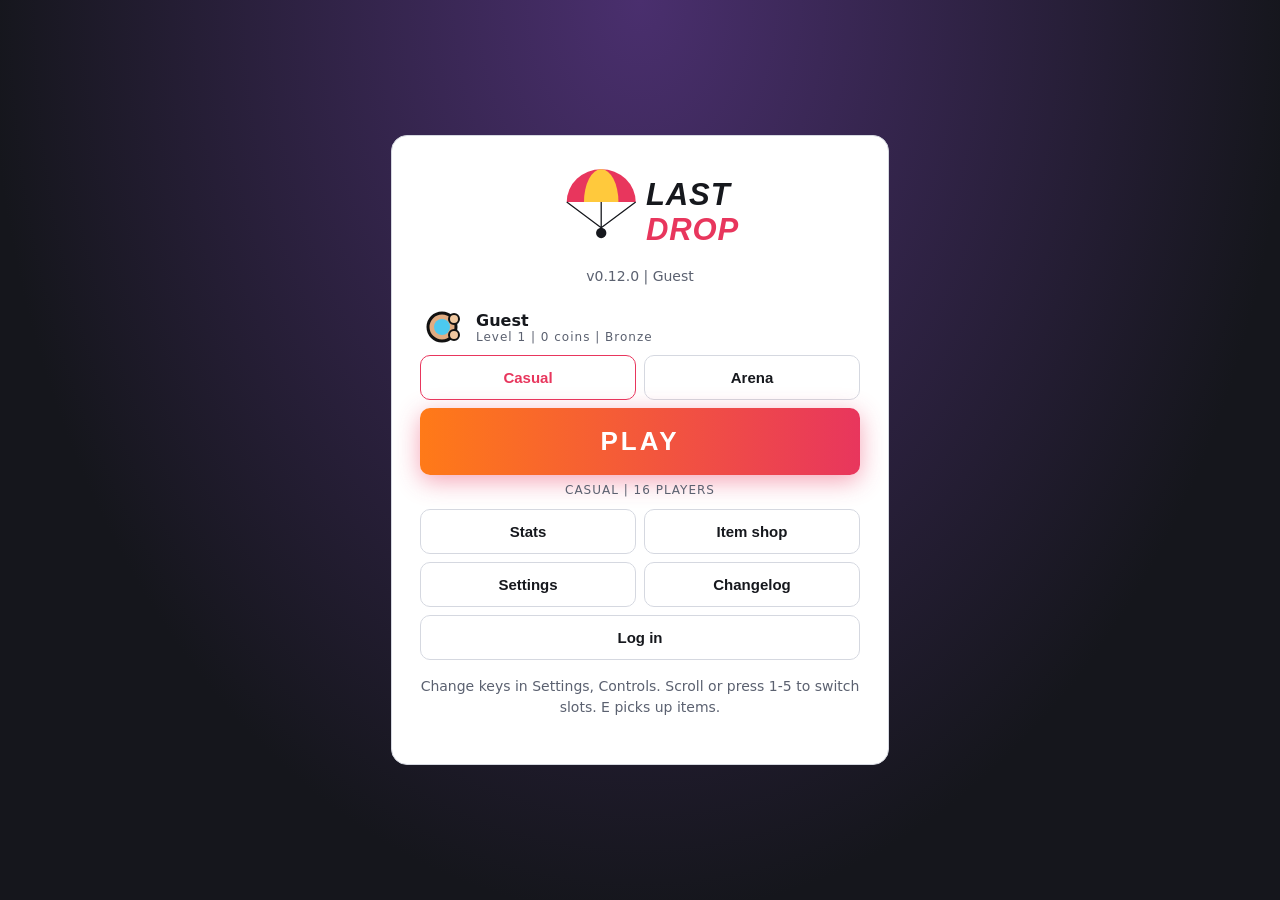
<file: last-drop/public/assets/aistudio/lastdropio_5a877c76.html>
<!doctype html>
<html lang="en"><head><meta charset="utf-8">
<meta name="viewport" content="width=device-width, initial-scale=1, viewport-fit=cover">
<title>Last Drop</title>
<style>
:root{color-scheme:light dark;--card:#fff;--ink:#16181d;--mut:#5b6170;--acc:#e8365d;--bd:#d5d8e0}
@media (prefers-color-scheme:dark){:root:not([data-theme="light"]){--card:#23252b;--ink:#f3f4f7;--mut:#a3a8b5;--bd:#363944}}
:root[data-theme="dark"]{--card:#23252b;--ink:#f3f4f7;--mut:#a3a8b5;--bd:#363944}
html,body{height:100%;margin:0;background:#18191c;overflow:hidden;font-family:system-ui,-apple-system,"Segoe UI",sans-serif}
canvas{display:block;width:100%;height:100%;cursor:crosshair}
#ov{position:fixed;inset:0;display:flex;align-items:center;justify-content:center;background:rgba(10,11,14,.72);padding:16px;box-sizing:border-box}
.card{background:var(--card);color:var(--ink);border:1px solid var(--bd);border-radius:16px;padding:28px;max-width:360px;width:100%;text-align:center}
h1{margin:0 0 4px;font-size:32px;letter-spacing:1px}
p{color:var(--mut);margin:8px 0 18px;font-size:14px;line-height:1.5}
input{width:100%;box-sizing:border-box;padding:12px;border-radius:10px;border:1px solid var(--bd);background:transparent;color:var(--ink);font-size:16px;margin-bottom:12px}
button{width:100%;padding:13px;border:0;border-radius:10px;background:var(--acc);color:#fff;font-size:17px;font-weight:700;cursor:pointer}
.card{max-width:440px;max-height:92vh;overflow:auto}.card button{margin-bottom:8px}
.sec{background:transparent;color:var(--ink);border:1px solid var(--bd);font-size:15px}
.grid,.stats{display:grid;grid-template-columns:1fr 1fr;gap:8px}.grid button{margin:0}.grid{margin-bottom:8px}
.stats{margin-bottom:12px}.stats div{border:1px solid var(--bd);border-radius:10px;padding:10px}.stats b{display:block;font-size:22px}.stats span{font-size:12px;color:var(--mut)}
.box{border:1px solid var(--bd);border-radius:10px;padding:14px;font-size:13px;color:var(--mut);margin-bottom:12px}
.lg{text-align:left;margin-bottom:12px}.lg ul{margin:4px 0 0;padding-left:18px;font-size:13px;color:var(--mut)}
label.tg{display:flex;justify-content:space-between;align-items:center;padding:12px 4px;border-bottom:1px solid var(--bd);font-size:15px}
.er{color:#e8365d;font-size:13px;min-height:18px;margin-bottom:6px}
#ov{background:radial-gradient(ellipse at 50% 0,#4a2f6e 0,#15161c 72%)}
.play{font-size:26px;padding:18px;letter-spacing:3px;background:linear-gradient(90deg,#ff7a18,#e8365d);box-shadow:0 6px 24px rgba(232,54,93,.45)}
.mode{font-size:12px;color:var(--mut);margin:0 0 12px;letter-spacing:1px}
.pc{display:flex;align-items:center;gap:12px;text-align:left;margin-bottom:6px}.pc .mode{margin:0}.av{width:44px;height:44px}
h1 svg{max-width:100%;height:auto}
.spb{position:fixed;left:50%;bottom:16px;transform:translateX(-50%);display:flex;gap:8px;z-index:2}.spb button{width:auto;margin:0;padding:8px 14px;font-size:14px;background:rgba(40,42,50,.95);color:#fff;border:1px solid #555}
.xp{height:12px;border-radius:6px;background:var(--bd);overflow:hidden;margin:6px 0}.xp i{display:block;height:100%;background:linear-gradient(90deg,#ff7a18,#e8365d);transition:width 1.2s ease}.xpl{font-weight:700;margin-top:6px}
.sec.on{border-color:#e8365d;color:#e8365d}
</style></head><body>
<canvas id="c"></canvas>
<div id="ov"><div class="card"><h1 id="t">LAST DROP</h1><p id="s"></p><div id="pg"></div></div></div>
<div id="sp" hidden></div>
<script>
const cv=document.getElementById('c'),g=cv.getContext('2d'),ov=document.getElementById('ov');
let W,H;const rs=()=>{W=cv.width=innerWidth;H=cv.height=innerHeight};rs();addEventListener('resize',rs);
const M=5000,CX=2500,rnd=(a,b)=>a+Math.random()*(b-a),hyp=Math.hypot;
const WP=[{n:'Fists',d:12,r:.34,s:0,sp:0,p:0,rg:34,c:'#e0b890',m:1},{n:'Pistol',d:14,r:.38,s:760,sp:.04,p:1,rg:520,c:'#d0d0d0',mg:12,rl:1.2},{n:'SMG',d:8,r:.09,s:820,sp:.13,p:1,rg:430,c:'#4dd0ff',mg:30,rl:1.6},{n:'Shotgun',d:9,r:.8,s:720,sp:.26,p:6,rg:300,c:'#ffb340',mg:6,rl:2.2},{n:'Rifle',d:24,r:.42,s:1100,sp:.02,p:1,rg:850,c:'#c77dff',mg:20,rl:2},{n:'Railgun',d:55,r:1.1,s:1700,sp:0,p:1,rg:1300,c:'#ffd24d',mg:3,rl:2.5},{n:'Grenade',d:0,r:.6,s:0,sp:0,p:0,rg:0,c:'#7bd66f',th:1},{n:'Health pack',d:0,r:1,s:0,sp:0,p:0,rg:0,c:'#ff5c6c',us:1},{n:'Shield',d:0,r:1,s:0,sp:0,p:0,rg:0,c:'#4d8dff',us:1}];
const NM=['Blaze','Nova','Kix','Zed','Moxie','Rook','Echo','Fang','Juno','Pixel','Orbit','Vex','Tango','Haze','Ziggy'];
const CL=['#ff6b6b','#ffd166','#06d6a0','#4cc9f0','#b388ff','#ff9f1c','#f15bb5','#90be6d'];
const R=[3600,2200,1300,750,350,60];
let ps,bl,lt,ob,st,me,bf=[],wl=[],drag=null,run=false,over=false,keys={},mx=0,my=0,md=false,last=0,feed=[],T=0,kills=0,pt=[],gr=[],sk=0,nextAir=25,coins=0,skin=0,own=[0];
function fx(x,y,c,n,t){for(let i=0;i<(DB.set.part?n:0);i++){const a=rnd(0,6.28),s=rnd(40,160);pt.push({x,y,vx:Math.cos(a)*s,vy:Math.sin(a)*s,l:.45,c})}if(t&&DB.set.num)pt.push({x,y:y-20,vx:0,vy:-40,l:.8,c:'#fff',t})}
const $=id=>document.getElementById(id);
let DB;try{DB=JSON.parse(localStorage.getItem('ld2'))}catch(e){}
DB=DB||{users:{},cur:null};DB.set=Object.assign({shake:1,num:1,part:1,snd:1,vol:.7},DB.set);const KD={up:'w',down:'s',left:'a',right:'d',sprint:'shift',pick:'e',reload:'r',s1:'1',s2:'2',s3:'3',s4:'4',s5:'5'};DB.kb=Object.assign({},KD,DB.kb);
const sv=()=>{try{localStorage.setItem('ld2',JSON.stringify(DB))}catch(e){}};
const GU={coins:0,s:{g:0,w:0,k:0,d:0,b:0}},U=()=>DB.users[DB.cur]?DB.users[DB.cur].u:GU;
const VER='0.12.0';
// Changelog: add a new entry at the top with every version bump.
const LOG=[
{v:'0.12.0',d:'Nov 17, 2026',n:['Buildings with walls, doors and better loot inside','Trees and rocks can be broken with fists, bullets and grenades','Drag items in the hotbar to rearrange or swap them, or drag one out of the hotbar to drop it','Reloading with magazines, an R key bind and a circular reload timer','Fast bullets can no longer pass through walls']},
{v:'0.11.0',d:'Nov 17, 2026',n:['Hands now always match the player model color','Bigger map (5000 x 5000) with more loot and obstacles','Bots no longer lead their shots or track perfectly: they turn at a limited speed, only fight what they can see and only fire when lined up','Fixed bots jittering in place: smoother movement, steadier distance keeping, a buffer at the storm edge and players can no longer stack on each other']},
{v:'0.10.0',d:'Nov 17, 2026',n:['Health packs (+40 health) and shields (+40 shield) are now items: pick them up with E, hold them in a slot and use them with left click','Item sprites for health packs and shields','Bots use heals when hurt and only chase items they have room for']},
{v:'0.9.0',d:'Nov 17, 2026',n:['Grenades are now a regular item: pick them up, hold them in a slot and throw with left click','Removed the separate grenade key and the starting grenades','Items are no longer picked up automatically; press E (remappable) next to an item, with an on-screen prompt','E also swaps your held weapon for one on the ground when your slots are full']},
{v:'0.8.0',d:'Nov 17, 2026',n:['Inventory hotbar: slot 1 is your hands and slots 2 to 5 hold weapons, switch with 1-5 or the scroll wheel','Walk over weapons to pick them up, press F to swap your held weapon with one on the ground, and you drop everything when eliminated','Remappable keys under Settings, Controls','Cleaner HUD panels']},
{v:'0.7.0',d:'Nov 17, 2026',n:['Sound effects for every weapon, punches, hits, kills, grenades, pickups, airdrops, menus and the end of a match','Sound effects and volume settings','3-second countdown lobby before each match drops']},
{v:'0.6.1',d:'Nov 17, 2026',n:['Removed the Results and Report buttons from the spectate screen; they now only appear on the death screen','Press Esc while spectating to reopen the death screen']},
{v:'0.6.0',d:'Nov 17, 2026',n:['New ranked mode: Arena, with in-match points for kills, survival and top-8, top-4, top-2 and win bonuses','Hype and eight ranks from Bronze to Unreal, with rank up and demotion shown on the death screen','Fixed Play Again from the spectate screen running two game loops at once','Fixed stuck keys when the window loses focus','Fixed aiming at the top-left corner at match start','Press Enter to log in']},
{v:'0.5.0',d:'Nov 17, 2026',n:['Death screen with placement, kills, damage, survival time and an XP bar','Levels and XP','Spectate the player who eliminated you','Report players with a reason','Flesh-toned players with colored outfits','Storm now deals damage once per second','Smarter bots: line of sight, aim lead, grenades, healing, retreating and early storm movement']},
{v:'0.4.0',d:'Nov 17, 2026',n:['Everyone starts with fists and a punch animation','Hands and sprites for every weapon','New logo and a more battle royale main menu','Skin crates in the item shop']},
{v:'0.3.0',d:'Nov 17, 2026',n:['New main menu with login, stats, item shop, settings and changelog pages','Removed the Crimson, Gold and Phantom skins','Settings for screen shake, damage numbers and hit particles','Stats and coins are saved per account']},
{v:'0.2.0',n:['Airdrops with the Railgun','Sprint (Shift) and grenades (Q)','Hit particles, damage numbers and screen shake']},
{v:'0.1.0',n:['First playable battle royale against 15 bots']}];
let rv='',stk=0,RES=null,RT='',raf=0,MODE=0,cd=0,cl=0,AC=null,RB=null,DT=.016;
const snd=(f,d,ty,v,sl)=>{try{AC=AC||new(window.AudioContext||window.webkitAudioContext)();if(AC.state==='suspended')AC.resume();const t=AC.currentTime,o=AC.createOscillator(),a=AC.createGain();o.type=ty;o.frequency.setValueAtTime(f,t);if(sl)o.frequency.exponentialRampToValueAtTime(Math.max(30,f+sl),t+d);a.gain.setValueAtTime(Math.max(.0002,v*DB.set.vol),t);a.gain.exponentialRampToValueAtTime(.0001,t+d);o.connect(a);a.connect(AC.destination);o.start(t);o.stop(t+d)}catch(e){}};
const nz=(d,v)=>{try{AC=AC||new(window.AudioContext||window.webkitAudioContext)();const n=Math.floor(AC.sampleRate*d),b=AC.createBuffer(1,n,AC.sampleRate),c=b.getChannelData(0);for(let i=0;i<n;i++)c[i]=(Math.random()*2-1)*(1-i/n);const s=AC.createBufferSource(),a=AC.createGain();a.gain.value=v*DB.set.vol;s.buffer=b;s.connect(a);a.connect(AC.destination);s.start()}catch(e){}};
const SF=(k,x,y)=>{if(!DB.set.snd)return;let m=1;if(x!=null&&me){const c=ct();m=Math.max(0,1-hyp(x-c.x,y-c.y)/900)}if(m<.06)return;
 const S={g0:()=>nz(.07,.08*m),g1:()=>snd(520,.09,'square',.07*m,-300),g2:()=>snd(700,.05,'square',.05*m,-350),g3:()=>{nz(.18,.18*m);snd(150,.15,'sawtooth',.08*m,-90)},g4:()=>snd(380,.12,'sawtooth',.08*m,-250),g5:()=>snd(1200,.4,'sawtooth',.09*m,-1000),
 hit:()=>snd(240,.06,'square',.05*m,-100),hurt:()=>snd(170,.12,'square',.12,-80),kill:()=>{snd(660,.12,'triangle',.1,0);setTimeout(()=>snd(990,.18,'triangle',.1,0),90)},die:()=>nz(.12,.06*m),boom:()=>{nz(.5,.3*m);snd(90,.5,'sawtooth',.12*m,-60)},
 pick:()=>{snd(800,.07,'triangle',.07,0);setTimeout(()=>snd(1100,.08,'triangle',.07,0),60)},air:()=>snd(500,.5,'sine',.1,400),tick:()=>snd(600,.08,'sine',.08,0),go:()=>snd(900,.3,'triangle',.1,300),ui:()=>snd(700,.04,'square',.03,0),
 win:()=>[523,659,784,1047].forEach((f,i)=>setTimeout(()=>snd(f,.2,'triangle',.1,0),i*120)),lose:()=>snd(300,.6,'sawtooth',.08,-200)};
 if(S[k])S[k]()};
const KA=[['up','Move up'],['down','Move down'],['left','Move left'],['right','Move right'],['sprint','Sprint'],['pick','Pick up'],['reload','Reload'],['s1','Slot 1 (hands)'],['s2','Slot 2'],['s3','Slot 3'],['s4','Slot 4'],['s5','Slot 5']];
const KP=()=>KA.map(([a,l])=>`<label class='tg'>${l}<button class='sec' style='width:120px;margin:0' onclick='rb(this.dataset.a)' data-a='${a}'>${RB===a?'Press a key':(DB.kb[a]||'').toUpperCase()}</button></label>`).join('')+B('Reset to defaults','kr()');
function rb(a){RB=a;pg('keys')}function kr(){DB.kb=Object.assign({},KD);sv();pg('keys')}
const rc=(p,r)=>{for(const w of wl){const nx=Math.max(w.x,Math.min(p.x,w.x+w.w)),ny=Math.max(w.y,Math.min(p.y,w.y+w.h)),dx=p.x-nx,dy=p.y-ny,d=hyp(dx,dy);if(d<r){if(d>0){p.x+=dx/d*(r-d);p.y+=dy/d*(r-d)}else p.y=w.y-r}}};
function hurtO(k,d){const o=ob[k];if(!o)return;o.hp-=d;fx(o.x,o.y,o.t?'#2b6a3c':'#8a9099',3);if(o.hp<=0)ob.splice(k,1)}
function bhit(b){for(let k=0;k<ob.length;k++){const o=ob[k];if(hyp(b.x-o.x,b.y-o.y)<o.r){hurtO(k,b.d);return 1}}
 for(const w of wl)if(b.x>w.x&&b.x<w.x+w.w&&b.y>w.y&&b.y<w.y+w.h)return 1;
 for(const p of ps)if(p.alive&&p!==b.o&&hyp(b.x-p.x,b.y-p.y)<15){dmg(p,b.d,b.o);return 1}return 0}
function mkB(){bf=[];wl=[];drag=null;const t=24,gp=76;
 for(let n=0;n<28;n++){const w=rnd(240,360),h=rnd(200,280),x=rnd(200,M-200-w),y=rnd(200,M-200-h),d=Math.floor(Math.random()*4);bf.push({x,y,w,h});
  const sg=(a,b,c,e)=>wl.push({x:a,y:b,w:c,h:e}),hz=(yy,dr)=>{if(dr){const o=rnd(24,w-gp-24);sg(x,yy,o,t);sg(x+o+gp,yy,w-o-gp,t)}else sg(x,yy,w,t)},vt=(xx,dr)=>{if(dr){const o=rnd(24,h-gp-24);sg(xx,y+t,t,o-t);sg(xx,y+o+gp,t,h-o-gp-t)}else sg(xx,y+t,t,h-2*t)};
  hz(y,d===0);hz(y+h-t,d===1);vt(x,d===2);vt(x+w-t,d===3);
  for(let k=0;k<6;k++){const q=Math.random();lt.push({x:x+t+30+Math.random()*(w-2*t-60),y:y+t+30+Math.random()*(h-2*t-60),t:'w',w:q<.6?2+Math.floor(Math.random()*3):q<.8?7:8})}}
 ob=ob.filter(o=>!bf.some(f=>o.x>f.x-70&&o.x<f.x+f.w+70&&o.y>f.y-70&&o.y<f.y+f.h+70))}
function reload(p){const w=WP[p.w];if(!w.mg||p.rl>0||(p.am[p.w]??w.mg)>=w.mg)return;p.rl=p.rt=w.rl;p.rw=p.w}
const SL=()=>{const s=56,gp=6;return{s,gp,x0:W/2-(5*s+4*gp)/2,y0:H-70}};
const slotAt=(x,y)=>{const{s,gp,x0,y0}=SL();if(y<y0||y>y0+56)return -1;for(let i=0;i<5;i++){const sx=x0+i*(s+gp);if(x>=sx&&x<=sx+s)return i}return -1};
function startDrag(x,y){if(!run||!me||!me.alive||cd>0||ov.style.display!=='none')return 0;const i=slotAt(x,y);if(i<0)return 0;if(i>0&&me.inv[i]>=0)drag={i,x,y};else if(i===0)sw(me,0);return 1}
function endDrag(x,y){if(!drag)return;const d=drag,p=me;drag=null;if(!p.alive)return;const t=slotAt(x,y);
 if(hyp(x-d.x,y-d.y)<6){sw(p,d.i);return}if(t===0)return;
 if(t>0){if(t!==d.i){[p.inv[d.i],p.inv[t]]=[p.inv[t],p.inv[d.i]];if(p.sl===d.i)p.sl=t;else if(p.sl===t)p.sl=d.i;p.w=p.inv[p.sl];SF('ui')}return}
 const wi=p.inv[d.i],n=wi>=6?cg(p,wi):1;p.inv[d.i]=-1;if(wi>=6)cs(p,wi,0);lt.push({x:p.x+rnd(-20,20),y:p.y+rnd(-20,20),t:'w',w:wi,n});if(p.sl===d.i){p.sl=0;p.w=0}SF('pick')}
const turn=(b,a,k)=>{let d=a-b.a;d=Math.atan2(Math.sin(d),Math.cos(d));b.a+=d*Math.min(1,DT*k)};
const aligned=(b,t)=>{const d=Math.atan2(t.y-b.y,t.x-b.x)-b.a;return Math.abs(Math.atan2(Math.sin(d),Math.cos(d)))<.3};
const cg=(p,w)=>w===6?p.gn:(p.c[w]||0),cs=(p,w,v)=>{if(w===6)p.gn=v;else p.c[w]=v};
const canp=(b,l)=>{if(b.inv.includes(l.w))return l.w>=6;if(b.inv.includes(-1))return 1;return l.w<6&&l.w>Math.min(...b.inv.slice(1))};
function useItem(p,w){if(cg(p,w)<1)return;if(w===7){if(p.hp>=100)return;p.hp=Math.min(100,p.hp+40)}else{if(p.sh>=100)return;p.sh=Math.min(100,p.sh+40)}
 cs(p,w,cg(p,w)-1);fx(p.x,p.y,w===7?'#ff5c6c':'#4d8dff',8);if(p===me)SF('pick');if(cg(p,w)<1){const k=p.inv.indexOf(w);if(k>=0)p.inv[k]=-1;if(p.w===w){p.sl=0;p.w=0}}}
function pk(p,l){const g6=l.w>=6;if(g6&&p.inv.includes(l.w)){cs(p,l.w,cg(p,l.w)+(l.n||1));return 1}if(p.inv.includes(l.w))return 0;let e=p.inv.indexOf(-1);if(e<0){if(!p.bot||g6)return 0;let m=1;for(let i=2;i<5;i++)if(p.inv[i]<p.inv[m])m=i;if(p.inv[m]>=l.w)return 0;e=m}
 p.inv[e]=l.w;if(g6){cs(p,l.w,l.n||1);return 1}if(p.bot||p.w===0||l.w>p.w){p.sl=e;p.w=l.w}return 1}
function sw(p,i){if(p.inv[i]>=0){p.sl=i;p.w=p.inv[i];SF('ui')}}
function pick(){const p=me;let b=-1,bd=44;lt.forEach((l,i)=>{const d=hyp(l.x-p.x,l.y-p.y);if(d<bd){bd=d;b=i}});if(b<0)return;const l=lt[b];
 if(l.t==='w'){if(pk(p,l))lt.splice(b,1);else if(p.sl>0&&p.w<6&&l.w<6&&!p.inv.includes(l.w)){const o=p.inv[p.sl];p.inv[p.sl]=l.w;p.w=l.w;lt[b]={x:p.x,y:p.y,t:'w',w:o}}else return}
 else if(l.t==='h'){if(p.hp>=100)return;p.hp=Math.min(100,p.hp+30);lt.splice(b,1)}
 else{if(p.sh>=100)return;p.sh=Math.min(100,p.sh+30);lt.splice(b,1)}SF('pick')}
function drawBar(){const sw=56,gp=6,x0=W/2-(5*sw+4*gp)/2,y0=H-70;
 for(let i=0;i<5;i++){const x=x0+i*(sw+gp),on=me.sl===i,wi=me.inv[i];
  g.fillStyle=on?'rgba(255,255,255,.25)':'rgba(0,0,0,.55)';g.fillRect(x,y0,sw,56);g.strokeStyle=on?'#ffd24d':'rgba(255,255,255,.25)';g.lineWidth=on?3:1.5;g.strokeRect(x,y0,sw,56);
  g.fillStyle='#fff';g.font='11px system-ui';g.textAlign='left';g.fillText((DB.kb['s'+(i+1)]||'').toUpperCase(),x+5,y0+13);
  if(wi>=0){g.save();g.translate(x+sw/2-14,y0+30);g.scale(.8,.8);if(wi===0){g.fillStyle='#f0c8a0';g.beginPath();g.arc(8,0,7,0,6.283);g.arc(24,0,7,0,6.283);g.fill()}else wsp(wi);g.restore();g.fillStyle=WP[wi].c;g.font='10px system-ui';g.textAlign='center';g.fillText(WP[wi].n+(wi>=6?' x'+cg(me,wi):''),x+sw/2,y0+51);if(WP[wi].mg){g.textAlign='right';g.fillText(String(me.am[wi]??WP[wi].mg),x+sw-5,y0+13)}}}
 let nl=null,nd=44;if(me.alive)for(const l of lt){const d=hyp(l.x-me.x,l.y-me.y);if(d<nd){nd=d;nl=l}}
 if(nl){g.fillStyle='#fff';g.font='bold 14px system-ui';g.textAlign='center';g.fillText('['+(DB.kb.pick||'').toUpperCase()+'] Pick up '+(nl.t==='w'?WP[nl.w].n:nl.t==='h'?'Health pack':'Shield'),W/2,y0-70)}if(drag&&me.inv[drag.i]>=0){g.save();g.translate(mx-14,my);g.scale(.9,.9);wsp(me.inv[drag.i]);g.restore()}}
const FL=['#f1c9a5','#e0ac82','#c68a5e','#8d5a3b','#f6d7bd','#a9714a'],RR=['Cheating (aimbot, speed hacks)','Teaming with enemies','Exploiting a bug','Offensive name','Other'];
const lv=x=>{let l=1,n=100;while(x>=n){x-=n;l++;n=100+(l-1)*25}return{l,x,n}};
const los=(a,c)=>{const n=Math.ceil(hyp(c.x-a.x,c.y-a.y)/12);for(let i=1;i<n;i++){const x=a.x+(c.x-a.x)*i/n,y=a.y+(c.y-a.y)*i/n;for(const o of ob)if(hyp(x-o.x,y-o.y)<o.r)return false;for(const w of wl)if(x>w.x&&x<w.x+w.w&&y>w.y&&y<w.y+w.h)return false}return true};
const ct=()=>{if(me.alive)return me;let t=me.by,n=0;while(t&&!t.alive&&n++<20)t=t.by;return t&&t.alive?t:(ps.find(q=>q.alive)||me)};
function fin(title){me.fin=1;const u=U(),a=u.s,pl=me.alive?1:me.rank,ss=Math.round(me.alive?T:me.td),dm=Math.round(me.dm||0),b4=lv(u.xp||0);
 const xp=Math.round(kills*30+dm/10+ss/6+(17-pl)*4+(pl===1?150:0)),co=kills*15+(pl===1?100:Math.max(0,16-pl)*3);
 u.xp=(u.xp||0)+xp;u.coins+=co;a.g++;a.k+=kills;if(pl===1)a.w++;else a.d++;a.b=a.b?Math.min(a.b,pl):pl;a.dm=(a.dm||0)+dm;sv();
 let ar=null;if(MODE){if(title==='VICTORY')me.pts+=5;const h0=u.hype||0,pt=me.pts|0,h1=Math.max(0,h0+pt*10-30);u.hype=h1;ar={pt,h0,h1,r0:rk(h0),r1:rk(h1)};sv()}
 RES={title,pl,dm,sv:ss,xp,co,b4,af:lv(u.xp),killer:me.by?me.by.name:null,k:kills,ar};
 if(title==='VICTORY'){over=true;run=false}SF(title==='VICTORY'?'win':'lose');ov.style.display='flex';pg('res')}
function spec(){ov.style.display='none'}
function showRes(){ov.style.display='flex';$('sp').hidden=true;pg('res')}
function lob(){run=false;$('sp').hidden=true;pg('home')}
function rp(k){RT=k&&RES.killer?RES.killer:ct().name;ov.style.display='flex';$('sp').hidden=true;pg('rep')}
function sendr(){const e=document.querySelector('input[name=rr]:checked');if(!e){$('er').textContent='Pick a reason first.';return}
 (DB.rep=DB.rep||[]).push({who:RT,why:RR[e.value],at:Date.now()});sv();$('pg').innerHTML=`<p>Report saved for ${RT}. Reports are stored on this device until the game has a server.</p>`+G('Back','res')}
const DV=[['Bronze',0,'#b07a4a'],['Silver',200,'#c0c8d4'],['Gold',450,'#ffc93c'],['Platinum',800,'#5fd6c8'],['Diamond',1250,'#6aa8ff'],['Elite',1800,'#b06bff'],['Champion',2500,'#ff6b6b'],['Unreal',3400,'#ff3df0']];
const rk=h=>{let i=0;while(i<7&&h>=DV[i+1][1])i++;const lo=DV[i][1],hi=i<7?DV[i+1][1]:lo+1000;return{i,n:DV[i][0],c:DV[i][2],p:Math.min(100,(h-lo)/(hi-lo)*100)}};
const MS=()=>`<div class='grid'>${['Casual','Arena'].map((n,i)=>`<button class='${(DB.mode|0)===i?'sec on':'sec'}' onclick='setm(${i})'>${n}</button>`).join('')}</div>`;
function setm(i){DB.mode=i;sv();pg('home')}
const ARN=A=>`<div class='xpl'>Arena: ${A.pt} points  |  ${A.h1>=A.h0?'+':''}${A.h1-A.h0} hype</div><div class='xp'><i id='hb' style='width:${A.r0.p}%;background:${A.r1.c}'></i></div><div class='mode' style='color:${A.r1.c}'>${A.r1.i>A.r0.i?'RANK UP!  ':A.r1.i<A.r0.i?'DEMOTED  ':''}${A.r1.n}  |  ${A.h1} hype</div>`;
const RP=()=>`<p>Report <b>${RT}</b>. Pick a reason.</p>`+RR.map((x,i)=>`<label class='tg'>${x}<input type='radio' name='rr' value='${i}'></label>`).join('')+`<div class='er' id='er'></div>`+B('Send report','sendr()','');
const RS=()=>{const r=RES,x=r.af,pc=x.l>r.b4.l?100:x.x/x.n*100,b=r.b4.x/r.b4.n*100,m=s=>Math.floor(s/60)+':'+String(s%60).padStart(2,'0'),c=(n,l)=>`<div><b>${n}</b><span>${l}</span></div>`;
 setTimeout(()=>{const e=$('xb');if(e)e.style.width=pc+'%';const h=$('hb');if(h&&r.ar)h.style.width=(r.ar.r1.i>r.ar.r0.i?100:r.ar.r1.p)+'%'},60);
 return `<div class='stats'>${c('#'+r.pl,'Placement')}${c(r.k,'Kills')}${c(r.dm,'Damage dealt')}${c(m(r.sv),'Survived')}</div><div class='xpl'>+${r.xp} XP  |  +${r.co} coins</div><div class='xp'><i id='xb' style='width:${b}%'></i></div><div class='mode'>${x.l>r.b4.l?'LEVEL UP!  ':''}Level ${x.l}  |  ${x.x}/${x.n} XP</div>`+(r.ar?ARN(r.ar):'')+(r.w?`<p>${r.w} won the match.</p>`:'')+(!over?B('Spectate'+(r.killer?' '+r.killer:''),'spec()'):'')+(r.killer?B('Report '+r.killer,'rp(1)'):'')+B('Play again','start()','play')};
const SK=[{n:'Moss',c:'#6b8f5a',r:0},{n:'Slate',c:'#6f7f95',r:0},{n:'Sand',c:'#c9b27c',r:0},{n:'Rust',c:'#b5603a',r:0},{n:'Ocean',c:'#1e88e5',r:1},{n:'Magenta',c:'#d81b9a',r:1},{n:'Mint',c:'#2ed8a3',r:1},{n:'Ember',c:'#ff5a1f',r:2},{n:'Void',c:'#4b2a8f',r:2},{n:'Golden Hour',c:'#ffc93c',r:3}],RN=['Common','Rare','Epic','Legendary'],RC=['#9aa3b2','#4d8dff','#b06bff','#ffc93c'],RW=[60,28,10,2];
const LOGO=`<svg viewBox='0 0 290 100' width='250' role='img' aria-label='Last Drop'><path d='M60 44a40 38 0 0 1 80 0z' fill='#e8365d'/><path d='M80 44a20 38 0 0 1 40 0z' fill='#ffc93c'/><path d='M60 44L100 74M140 44L100 74M100 44V74' stroke='currentColor' stroke-width='1.5' fill='none'/><circle cx='100' cy='80' r='6' fill='currentColor'/><text x='152' y='48' font-size='36' font-weight='900' font-style='italic' fill='currentColor' font-family='Impact,Arial Black,sans-serif'>LAST</text><text x='152' y='88' font-size='36' font-weight='900' font-style='italic' fill='#e8365d' font-family='Impact,Arial Black,sans-serif'>DROP</text></svg>`;
const PC=u=>{const k=u.eq,c=k>=0?SK[k].c:'#4cc9f0',a=u.s;return`<div class='pc'><svg class='av' viewBox='0 0 44 44'><circle cx='22' cy='22' r='14' fill='#e0ac82' stroke='#111' stroke-width='3'/><circle cx='22' cy='22' r='8' fill='${c}'/><circle cx='34' cy='30' r='5' fill='#f0c8a0' stroke='#111' stroke-width='2'/><circle cx='34' cy='14' r='5' fill='#f0c8a0' stroke='#111' stroke-width='2'/></svg><div><b>${DB.cur||'Guest'}</b><div class='mode'>Level ${lv(u.xp||0).l}  |  ${u.coins} coins  |  ${rk(u.hype||0).n}</div></div></div>`};
const SH=u=>{const o=u.sk||[],b=(i,l,c)=>`<button class='sec' onclick='eq(${i})' style='border-color:${c}'>${l}${u.eq===i||(i<0&&!(u.eq>=0))?' (on)':''}</button>`;
 return `<p>Coins: ${u.coins}</p><div class='box'><b>Skin crate</b>, 150 coins<br>Odds: ${RN.map((n,i)=>n+' '+RW[i]+'%').join(', ')}</div>`+B('Open crate (150 coins)','opc()','')+(rv?`<div class='box'>${rv}</div>`:'')+`<p>Locker</p><div class='grid'>`+b(-1,'Classic','#4cc9f0')+o.map(i=>b(i,SK[i].n,RC[SK[i].r])).join('')+'</div>'};
function opc(){const u=U();if(u.coins<150){rv='Not enough coins. Win matches and get kills to earn more.';pg('shop');return}
 u.coins-=150;let r=Math.random()*100,k=0;while(k<3&&r>=RW[k]){r-=RW[k];k++}
 const pool=SK.map((s,i)=>i).filter(i=>SK[i].r===k),i=pool[Math.floor(Math.random()*pool.length)];u.sk=u.sk||[];
 rv=`<b style='color:${RC[k]}'>${RN[k]}: ${SK[i].n}</b>`;
 if(u.sk.includes(i)){u.coins+=40;rv+=' (duplicate, +40 coins)'}else{u.sk.push(i);u.eq=i}
 sv();pg('shop')}
function eq(i){U().eq=i;sv();pg('shop')}
function wsp(i){const c=WP[i].c;g.fillStyle='#2a2a2e';
 if(i===1){g.fillRect(4,-3,14,6);g.fillRect(4,0,5,8)}
 else if(i===2){g.fillRect(4,-3,24,6);g.fillRect(10,2,5,10);g.fillStyle=c;g.fillRect(26,-2,4,4)}
 else if(i===3){g.fillRect(4,-2,32,4);g.fillStyle='#7a4a25';g.fillRect(8,-4,16,8);g.fillRect(-6,-4,12,8)}
 else if(i===4){g.fillRect(4,-3,36,6);g.fillStyle='#7a4a25';g.fillRect(-8,-4,14,8);g.fillStyle=c;g.fillRect(16,-6,10,3)}
 else if(i===5){g.fillStyle='#3a3320';g.fillRect(4,-4,38,8);g.fillStyle=c;for(let x=12;x<40;x+=8)g.fillRect(x,-6,3,12);g.fillStyle='#7fe7ff';g.fillRect(38,-2,4,4)}
 else if(i===6){g.fillStyle='#3f5a3a';g.beginPath();g.arc(12,0,7,0,6.283);g.fill();g.fillStyle='#bbb';g.fillRect(10,-10,4,4)}
 else if(i===7){g.fillStyle='#f4f4f4';g.fillRect(4,-9,18,18);g.fillStyle='#e5384f';g.fillRect(11,-6,4,12);g.fillRect(7,-2,12,4)}
 else if(i===8){g.fillStyle='#2a63d6';g.beginPath();g.moveTo(5,-9);g.lineTo(21,-9);g.lineTo(21,2);g.lineTo(13,10);g.lineTo(5,2);g.closePath();g.fill();g.fillStyle='#8fc1ff';g.fillRect(8,-6,10,3)}}
function arms(p){const w=WP[p.w];g.save();g.translate(p.x,p.y);g.rotate(p.a);g.lineWidth=2;g.strokeStyle='#111';g.fillStyle=p.fl;
 const hand=(x,y)=>{g.fillStyle=p.fl;g.beginPath();g.arc(x,y,5.5,0,6.283);g.fill();g.stroke()};
 if(w.m){const k=p.pc>0?Math.sin(p.pc/.2*Math.PI):0,r=p.hd?1:-1;hand(13+(r>0?k*22:0),11);hand(13+(r<0?k*22:0),-11)}
 else{wsp(p.w);hand(6,4);hand(p.w===1?14:p.w===2?20:28,-2)}
 g.restore()}
const TT={stats:'Stats',shop:'Item shop',set:'Settings',log:'Changelog',login:'Log in',keys:'Controls'};
const B=(l,f,c)=>`<button class="${c||'sec'}" onclick="${f}">${l}</button>`,G=(l,p)=>B(l,`pg('${p}')`);
const TG=(l,k)=>`<label class="tg">${l}<input type="checkbox" ${DB.set[k]?'checked':''} onchange="DB.set.${k}=this.checked?1:0;sv()"></label>`;
async function hs(s){const b=await crypto.subtle.digest('SHA-256',new TextEncoder().encode(s));return[...new Uint8Array(b)].map(x=>x.toString(16).padStart(2,'0')).join('')}
async function auth(){const n=$('un').value.trim().replace(/[<>&"']/g,'').slice(0,12),p=$('pw').value;
 if(!n||p.length<4){$('er').textContent='Enter a name and a password with at least 4 characters.';return}
 let h;try{h=await hs(p)}catch(e){$('er').textContent='Login is not available in this browser.';return}
 const u=DB.users[n];if(u&&u.h!==h){$('er').textContent='Wrong password.';return}
 if(!u)DB.users[n]={h,u:{coins:0,s:{g:0,w:0,k:0,d:0,b:0}}};
 DB.cur=n;sv();pg('home')}
function out(){DB.cur=null;sv();pg('home')}
function pg(p,t,s){const u=U(),a=u.s;$('t').innerHTML=p==='home'&&!t?LOGO:(t||(p==='res'?RES.title:TT[p])||'LAST DROP');
 $('s').textContent=s||'v'+VER+'  |  '+(DB.cur||'Guest');let h='';
 if(p==='home')h=PC(u)+MS()+B(t?'PLAY AGAIN':'PLAY','start()','play')+`<div class='mode'>${DB.mode?'ARENA  |  RANKED  |  16 PLAYERS':'CASUAL  |  16 PLAYERS'}</div>`+`<div class="grid">${G('Stats','stats')}${G('Item shop','shop')}${G('Settings','set')}${G('Changelog','log')}</div>`+B(DB.cur?'Switch account':'Log in',"pg('login')")+(DB.cur?B('Sign out','out()'):'')+'<p>Change keys in Settings, Controls. Scroll or press 1-5 to switch slots. E picks up items.</p>';
 else if(p==='stats'){const x=(n,l)=>`<div><b>${n}</b><span>${l}</span></div>`;
  h=`<div class="stats">${x(a.g,'Matches')}${x(a.w,'Wins')}${x(a.g?Math.round(a.w/a.g*100)+'%':'0%','Win rate')}${x(a.k,'Kills')}${x((a.k/Math.max(1,a.d)).toFixed(2),'K/D')}${x(a.b||'-','Best place')}${x(u.coins,'Coins')}${x(a.dm||0,'Damage dealt')}${x(rk(u.hype||0).n,'Arena rank')}${x(u.hype||0,'Hype')}</div>`+(DB.cur?'':'<div class="box">Guest stats reset when you close the page. Log in to keep them.</div>')}
 else if(p==='shop')h=SH(u);
 else if(p==='keys')h=KP();else if(p==='res')h=RS();else if(p==='rep')h=RP();else if(p==='set')h=TG('Screen shake','shake')+TG('Damage numbers','num')+TG('Hit particles','part')+TG('Sound effects','snd')+`<label class='tg'>Volume<input type='range' min='0' max='1' step='.1' value='${DB.set.vol}' oninput='DB.set.vol=+this.value;sv()'></label>`+G('Controls','keys');
 else if(p==='log')h=LOG.map(e=>`<div class="lg"><b>v${e.v}</b> ${e.d||''}<ul>${e.n.map(x=>'<li>'+x+'</li>').join('')}</ul></div>`).join('');
 else if(p==='login')h='<p>New names create an account stored in this browser only.</p><input id="un" maxlength="12" placeholder="Name"><input id="pw" type="password" placeholder="Password"><div class="er" id="er"></div>'+B('Log in or create account','auth()','');
 $('pg').innerHTML=h+(p==='home'?'':p==='res'?B('Lobby','lob()'):p==='rep'?G('Cancel','res'):G('Back',p==='keys'?'set':'home'))}

function mk(name,bot,i){const a=rnd(0,6.28),d=rnd(300,2200);return{x:CX+Math.cos(a)*d,y:CX+Math.sin(a)*d,a:0,hp:100,sh:0,w:0,cd:0,bot,name,col:CL[i%8],k:0,alive:1,tx:0,ty:0,tt:0,vx:0,vy:0,st:100,gn:0,pc:0,hd:0,fl:FL[Math.floor(Math.random()*6)],inv:[0,-1,-1,-1,-1],sl:0,c:{},am:{},rl:0,rt:0,rw:0,sk:.5+Math.random()*.5}}
function start(){
 ps=[];me=mk(DB.cur||'You',0,3);ps.push(me);
 for(let i=0;i<15;i++)ps.push(mk(NM[i],1,i));
 bl=[];lt=[];ob=[];feed=[];kills=0;T=0;over=false;pt=[];gr=[];sk=0;stk=0;RES=null;$('sp').hidden=true;nextAir=25;MODE=DB.mode|0;me.pts=0;cd=3.4;cl=4;mx=W/2+120;my=H/2;{const k=U().eq;me.col=k>=0?SK[k].c:'#4cc9f0'}
 for(let i=0;i<360;i++)ob.push((()=>{const t=Math.random()<.6,h=t?60:110;return{x:rnd(60,M-60),y:rnd(60,M-60),r:rnd(18,44),t,hp:h,mh:h}})());
 for(let i=0;i<420;i++){const q=Math.random();lt.push({x:rnd(80,M-80),y:rnd(80,M-80),t:'w',w:q<.5?(Math.random()<.2?6:1+Math.floor(Math.random()**1.6*4)):q<.75?7:8})}
 mkB();st={x:CX,y:CX,r:R[0],i:0,t:0,set:0,fx:0,fy:0,fr:0,tx:CX,ty:CX};
 ov.style.display='none';cancelAnimationFrame(raf);run=true;last=performance.now();raf=requestAnimationFrame(loop);
}


function stormUp(dt){const s=st;s.t+=dt;if(s.i>=R.length-1)return;
 if(!s.set){s.set=1;s.fx=s.x;s.fy=s.y;s.fr=s.r;const a=rnd(0,6.28),d=rnd(0,Math.max(0,s.r-R[s.i+1]));s.tx=s.x+Math.cos(a)*d;s.ty=s.y+Math.sin(a)*d}
 if(s.t>=18&&s.t<36){const k=(s.t-18)/18;s.x=s.fx+(s.tx-s.fx)*k;s.y=s.fy+(s.ty-s.fy)*k;s.r=s.fr+(R[s.i+1]-s.fr)*k}
 else if(s.t>=36){s.i++;s.t=0;s.set=0;s.r=R[s.i];s.x=s.tx;s.y=s.ty}}

function dmg(p,d,o){if(!p.alive)return;if(o&&o!==p)o.dm=(o.dm||0)+d;if(p.sh>0){const s=Math.min(p.sh,d);p.sh-=s;d-=s}p.hp-=d;fx(p.x,p.y,p.col,5,Math.round(d));if(p===me)sk=.3;SF(p===me?'hurt':'hit',p.x,p.y);
 if(p.hp<=0){p.alive=0;p.by=o;p.td=T;SF(o===me?'kill':'die',p.x,p.y);p.rank=ps.filter(q=>q.alive).length+1;if(o){o.k++;if(o===me){kills++;if(MODE){me.pts+=3;fx(me.x,me.y-10,'#ffd24d',0,'+3')}}}
  p.inv.forEach(wi=>{if(wi>0)lt.push({x:p.x+rnd(-24,24),y:p.y+rnd(-24,24),t:'w',w:wi})});
  feed.push({s:(o?o.name:'The storm')+' eliminated '+p.name,t:4})}}
function shoot(p){if(p.cd>0)return;const w=WP[p.w];if(w.mg){if(p.rl>0)return;if(p.am[p.w]==null)p.am[p.w]=w.mg;if(p.am[p.w]<=0){reload(p);return}p.am[p.w]--}p.cd=w.r;SF('g'+p.w,p.x,p.y);
 if(w.us){useItem(p,p.w);return}
 if(w.th){if(p.gn<1)return;p.gn--;gr.push({x:p.x,y:p.y,vx:Math.cos(p.a)*420,vy:Math.sin(p.a)*420,l:1.2,o:p});if(p.gn<1){p.inv[p.sl]=-1;p.sl=0;p.w=0}return}
 if(w.m){p.pc=.2;p.hd^=1;for(const q of ps)if(q!==p&&q.alive){const dx=q.x-p.x,dy=q.y-p.y;if(hyp(dx,dy)<w.rg+14&&Math.cos(Math.atan2(dy,dx)-p.a)>.5)dmg(q,w.d,p)}for(let k=ob.length-1;k>=0;k--){const o=ob[k],dx=o.x-p.x,dy=o.y-p.y;if(hyp(dx,dy)-o.r<w.rg&&Math.cos(Math.atan2(dy,dx)-p.a)>.4){hurtO(k,w.d);break}}return}
 for(let i=0;i<w.p;i++){const a=p.a+rnd(-w.sp,w.sp)*(p.bot?1.8:1);bl.push({x:p.x+Math.cos(a)*18,y:p.y+Math.sin(a)*18,vx:Math.cos(a)*w.s,vy:Math.sin(a)*w.s,l:w.rg/w.s,o:p,d:w.d,c:w.c})}}

function ai(b){let tg=null,bd=1e9;for(const q of ps){if(q===b||!q.alive)continue;const d=hyp(q.x-b.x,q.y-b.y);if(d<bd){bd=d;tg=q}}
 b.vx=b.vy=0;b.tt-=1/60;b.rt-=1/60;if(b.lt!==tg){b.lt=tg;b.rt=.3+Math.random()*.4}
 const nx=st.set&&st.t>10&&st.i<R.length-1,zx=nx?st.tx:st.x,zy=nx?st.ty:st.y,zr=nx?R[st.i+1]:st.r,sd=hyp(b.x-zx,b.y-zy),hurt=b.hp+b.sh<60,sight=tg&&bd<WP[b.w].rg+120&&los(b,tg);if(b.cd<=0&&b.hp<60&&!(tg&&bd<120)){for(const w of[7,8])if(cg(b,w)>0&&(w===7||b.sh<30)){useItem(b,w);b.cd=1;break}}
 if(sd>zr-90?(b.zs=1):sd<zr-170?(b.zs=0):b.zs){b.vx=zx-b.x;b.vy=zy-b.y;b.a=Math.atan2(b.vy,b.vx)}
 else if(hurt&&tg&&bd<350&&!lt.some(l=>l.w>=7&&hyp(l.x-b.x,l.y-b.y)<300)){b.vx=b.x-tg.x;b.vy=b.y-tg.y;b.a=Math.atan2(-b.vy,-b.vx)}
 else if(tg&&bd<480&&los(b,tg)&&(b.w>0||!lt.some(l=>l.w<6&&l.w>0&&hyp(l.x-b.x,l.y-b.y)<450))){const a=Math.atan2(tg.y-b.y,tg.x-b.x)+Math.sin(T*2.3+b.x/40)*.18*(1.4-b.sk);turn(b,a,5);const f=WP[b.w].m?1:bd>300?1:bd<140?-.7:0,s=(T>(b.st2||0)&&(b.st2=T+rnd(1,2.5),b.ss=Math.random()<.5?1:-1),b.ss||1);
  b.vx=Math.cos(a)*f-Math.sin(a)*s*.8;b.vy=Math.sin(a)*f+Math.cos(a)*s*.8;if(b.rt<=0&&sight&&aligned(b,tg)&&bd<WP[b.w].rg+10&&Math.random()<.7)shoot(b);if(b.gn>0&&b.rt<=0&&sight&&bd>110&&bd<300&&Math.random()<.004){b.gn--;if(b.gn<1)b.inv[b.inv.indexOf(6)]=-1;gr.push({x:b.x,y:b.y,vx:Math.cos(b.a)*420,vy:Math.sin(b.a)*420,l:Math.min(1.2,bd/380),o:b})}}
 else{let best=null,ld=450;if(b.lb&&T<b.lbt&&lt.includes(b.lb))best=b.lb;else for(const l of lt){const d=hyp(l.x-b.x,l.y-b.y);const dd=d*(l.w===7?(b.hp<70?.5:2):l.w===8?(b.sh<50?.6:2):l.w>b.w?.7:3);if(dd<ld&&canp(b,l)){ld=dd;best=l}}
  if(best&&best!==b.lb){b.lb=best;b.lbt=T+.8}if(best){b.tx=best.x;b.ty=best.y}
  else if(b.tt<=0||hyp(b.tx-b.x,b.ty-b.y)<30){b.tt=rnd(3,7);const a=rnd(0,6.28),d=rnd(0,Math.max(50,st.r-150));b.tx=st.x+Math.cos(a)*d;b.ty=st.y+Math.sin(a)*d}
  b.vx=b.tx-b.x;b.vy=b.ty-b.y;b.a=Math.atan2(b.vy,b.vx)}}

function upd(dt){DT=dt;T+=dt;stormUp(dt);stk+=dt;const tick=stk>=1;if(tick)stk-=1;sk=Math.max(0,sk-dt);nextAir-=dt;
 if(nextAir<=0){nextAir=40;const a=rnd(0,6.28),d=rnd(0,st.r*.7);lt.push({x:st.x+Math.cos(a)*d,y:st.y+Math.sin(a)*d,t:'w',w:5,air:1});feed.push({s:'Airdrop landed in the circle',t:5});SF('air')}
 for(let i=pt.length-1;i>=0;i--){const q=pt[i];q.x+=q.vx*dt;q.y+=q.vy*dt;if((q.l-=dt)<=0)pt.splice(i,1)}
 for(let i=gr.length-1;i>=0;i--){const q=gr[i];q.x+=q.vx*dt;q.y+=q.vy*dt;q.vx*=.97;q.vy*=.97;if((q.l-=dt)<=0){fx(q.x,q.y,'#ffb340',24);SF('boom',q.x,q.y);for(let k=ob.length-1;k>=0;k--)if(hyp(ob[k].x-q.x,ob[k].y-q.y)<110)hurtO(k,80);sk=Math.max(sk,.35);for(const p of ps)if(p.alive){const d=hyp(p.x-q.x,p.y-q.y);if(d<100)dmg(p,60*(1-d/140),q.o)}gr.splice(i,1)}}
 for(const p of ps){if(!p.alive)continue;let vx,vy;
  if(p.bot){ai(p);const l0=hyp(p.vx,p.vy)||1,tx=p.vx/l0,ty=p.vy/l0,k=Math.min(1,dt*8);p.mx=(p.mx||0)+(tx-(p.mx||0))*k;p.my=(p.my||0)+(ty-(p.my||0))*k;const mv=p.vx||p.vy;vx=mv?p.mx:0;vy=mv?p.my:0}
  else{const Kb=DB.kb;vx=(keys[Kb.right]||keys.arrowright?1:0)-(keys[Kb.left]||keys.arrowleft?1:0);vy=(keys[Kb.down]||keys.arrowdown?1:0)-(keys[Kb.up]||keys.arrowup?1:0);p.a=Math.atan2(my-H/2,mx-W/2);if(md)shoot(p)}
  let sp=p.bot?190:235;if(!p.bot){if(keys[DB.kb.sprint]&&(vx||vy)&&p.st>0){sp=340;p.st-=35*dt}else p.st=Math.min(100,p.st+18*dt);}
  if(vx||vy){const l=hyp(vx,vy);p.x+=vx/l*sp*dt;p.y+=vy/l*sp*dt}
  p.x=Math.max(14,Math.min(M-14,p.x));p.y=Math.max(14,Math.min(M-14,p.y));p.cd-=dt;p.pc-=dt;if(p.rl>0){p.rl-=dt;if(p.w!==p.rw)p.rl=0;else if(p.rl<=0)p.am[p.w]=WP[p.w].mg}else if(WP[p.w].mg&&p.am[p.w]===0)reload(p);p.pvx=(p.x-(p.px??p.x))/dt;p.pvy=(p.y-(p.py??p.y))/dt;p.px=p.x;p.py=p.y;
  for(const q of ps)if(q!==p&&q.alive){const d=hyp(p.x-q.x,p.y-q.y);if(d>0&&d<28){const k=(28-d)/2;p.x+=(p.x-q.x)/d*k;p.y+=(p.y-q.y)/d*k}}
  for(const o of ob){const d=hyp(p.x-o.x,p.y-o.y),m=o.r+14;if(d<m&&d>0){p.x=o.x+(p.x-o.x)/d*m;p.y=o.y+(p.y-o.y)/d*m}}
  rc(p,14);const ln0=lt.length;for(let i=lt.length-1;i>=0;i--){const l=lt[i];if(!p.bot||hyp(p.x-l.x,p.y-l.y)>26)continue;
   if(l.t==='w'){if(pk(p,l))lt.splice(i,1)}
   else if(l.t==='h'){if(p.hp<100){p.hp=Math.min(100,p.hp+30);lt.splice(i,1)}}
   else if(p.sh<100){p.sh=Math.min(100,p.sh+30);lt.splice(i,1)}}
  if(p.bot&&(p.sck=(p.sck||0)+dt)>.8){if((vx||vy)&&hyp(p.x-(p.sx??p.x),p.y-(p.sy??p.y))<12){p.tt=rnd(1,2);p.lb=null;p.tx=p.x+rnd(-400,400);p.ty=p.y+rnd(-400,400)}p.sx=p.x;p.sy=p.y;p.sck=0}
  if(p===me&&lt.length<ln0)SF('pick');if(tick&&hyp(p.x-st.x,p.y-st.y)>st.r)dmg(p,2+st.i*1.5,null)}
 for(let i=bl.length-1;i>=0;i--){const b=bl[i];b.l-=dt;let dead=b.l<=0;const n=Math.ceil(hyp(b.vx,b.vy)*dt/10);for(let s=0;s<n&&!dead;s++){b.x+=b.vx*dt/n;b.y+=b.vy*dt/n;dead=bhit(b)}if(dead)bl.splice(i,1)}
 for(const f of feed)f.t-=dt;feed=feed.filter(f=>f.t>0);
 const al=ps.filter(q=>q.alive).length;if(MODE&&me.alive){me.pt2=(me.pt2||0)+dt;if(me.pt2>=30){me.pt2-=30;me.pts++;fx(me.x,me.y-10,'#ffd24d',0,'+1')}for(const[n,v]of[[8,2],[4,3],[2,4]])if(al<=n&&!me['m'+n]){me['m'+n]=1;me.pts+=v;feed.push({s:'Top '+n+': +'+v+' points',t:4})}}if(!me.fin){if(!me.alive)fin('ELIMINATED');else if(al<=1)fin('VICTORY')}else if(al<=1&&!over){over=true;run=false;RES.w=(ps.find(q=>q.alive)||{}).name;$('sp').hidden=true;ov.style.display='flex';pg('res')}}

function draw(){const C=ct(),cx=C.x-W/2,cy=C.y-H/2;
 g.fillStyle='#1f2a22';g.fillRect(0,0,W,H);g.save();g.translate(-cx+rnd(-1,1)*sk*14*DB.set.shake,-cy+rnd(-1,1)*sk*14*DB.set.shake);
 g.fillStyle='#3a5a3f';g.fillRect(0,0,M,M);
 g.strokeStyle='rgba(255,255,255,.06)';g.lineWidth=1;g.beginPath();for(let i=0;i<=M;i+=100){g.moveTo(i,0);g.lineTo(i,M);g.moveTo(0,i);g.lineTo(M,i)}g.stroke();
 for(const f of bf){if(f.x>cx+W||f.x+f.w<cx||f.y>cy+H||f.y+f.h<cy)continue;g.fillStyle='#8a7a5a';g.fillRect(f.x,f.y,f.w,f.h)}g.fillStyle='#3b3f4a';for(const w of wl){if(w.x>cx+W||w.x+w.w<cx||w.y>cy+H||w.y+w.h<cy)continue;g.fillRect(w.x,w.y,w.w,w.h)}
 for(const o of ob){if(o.x<cx-60||o.x>cx+W+60||o.y<cy-60||o.y>cy+H+60)continue;g.fillStyle=o.t?'#1f4a2b':'#6b7078';g.beginPath();g.arc(o.x,o.y,o.r,0,6.283);g.fill();g.fillStyle=o.t?'#2b6a3c':'#8a9099';g.beginPath();g.arc(o.x-o.r*.2,o.y-o.r*.2,o.r*.6,0,6.283);g.fill()}
 for(const l of lt){if(l.x<cx-50||l.x>cx+W+50||l.y<cy-50||l.y>cy+H+50)continue;if(l.t==='w'){g.save();g.translate(l.x,l.y);g.rotate(-.5);g.translate(-18,0);g.globalAlpha=.3;g.fillStyle=WP[l.w].c;g.beginPath();g.arc(18,0,20,0,6.283);g.fill();g.globalAlpha=1;wsp(l.w);g.restore();continue}g.fillStyle=l.t==='w'?WP[l.w].c:l.t==='h'?'#ff5c6c':'#4d8dff';g.beginPath();g.arc(l.x,l.y,l.t==='w'?9:7,0,6.283);g.fill();g.strokeStyle='rgba(255,255,255,.8)';g.lineWidth=2;g.stroke()}
 for(const l of lt)if(l.air){g.strokeStyle='#ffd24d';g.lineWidth=3;g.beginPath();g.arc(l.x,l.y,18+6*Math.sin(T*5),0,6.283);g.stroke()}for(const q of gr){g.fillStyle='#222';g.beginPath();g.arc(q.x,q.y,6,0,6.283);g.fill()}for(const b of bl){g.strokeStyle=b.c;g.lineWidth=3;g.beginPath();g.moveTo(b.x,b.y);g.lineTo(b.x-b.vx*.02,b.y-b.vy*.02);g.stroke()}
 for(const p of ps){if(!p.alive)continue;
  
  g.fillStyle=p.fl;g.beginPath();g.arc(p.x,p.y,14,0,6.283);g.fill();g.fillStyle=p.col;g.beginPath();g.arc(p.x,p.y,8,0,6.283);g.fill();g.lineWidth=3;g.strokeStyle=p===me?'#fff':'#111';g.stroke();arms(p);if(p.rl>0){g.strokeStyle='#ffd24d';g.lineWidth=3;g.beginPath();g.arc(p.x,p.y,22,-1.5708,-1.5708+6.283*(1-p.rl/p.rt));g.stroke()}
  if(p!==me){g.fillStyle='rgba(0,0,0,.6)';g.fillRect(p.x-18,p.y-28,36,5);g.fillStyle='#5bd66f';g.fillRect(p.x-18,p.y-28,36*p.hp/100,5)}
  g.fillStyle='#fff';g.font='12px system-ui';g.textAlign='center';g.fillText(p.name,p.x,p.y-34)}
 for(const q of pt){g.globalAlpha=Math.min(1,q.l*2);if(q.t){g.fillStyle='#fff';g.font='bold 14px system-ui';g.textAlign='center';g.fillText(q.t,q.x,q.y)}else{g.fillStyle=q.c;g.fillRect(q.x-2,q.y-2,4,4)}}g.globalAlpha=1;
 g.fillStyle='rgba(130,50,210,.35)';g.beginPath();g.rect(-3000,-3000,M+6000,M+6000);g.arc(st.x,st.y,st.r,0,6.283,true);g.fill('evenodd');
 g.strokeStyle='#b57bff';g.lineWidth=4;g.beginPath();g.arc(st.x,st.y,st.r,0,6.283);g.stroke();g.restore();
 // HUD
 const top=44,alive=ps.filter(q=>q.alive).length;g.fillStyle='rgba(0,0,0,.45)';g.beginPath();g.roundRect(8,top-26,150,MODE?72:52,10);g.fill();g.textAlign='left';g.fillStyle='#fff';g.font='bold 20px system-ui';
 g.fillText('Alive '+alive,16,top);g.font='15px system-ui';g.fillText('Kills '+kills,16,top+22);if(MODE){g.fillStyle='#ffd24d';g.fillText('Points '+(me.pts|0),16,top+42);g.fillStyle='#fff'}
 g.font='13px system-ui';let y=top+68;for(const f of feed){g.globalAlpha=Math.min(1,f.t);g.fillText(f.s,16,y);y+=18}g.globalAlpha=1;
 const bw=304,bx=W/2-bw/2,by=H-100;
 g.fillStyle='rgba(0,0,0,.55)';g.fillRect(bx,by-14,bw,10);g.fillRect(bx,by,bw,14);
 g.fillStyle='#4d8dff';g.fillRect(bx,by-14,bw*me.sh/100,10);g.fillStyle='#5bd66f';g.fillRect(bx,by,bw*me.hp/100,14);
 g.textAlign='center';g.fillStyle=WP[me.w].c;g.font='bold 15px system-ui';drawBar();g.fillStyle='rgba(255,255,255,.7)';g.fillRect(bx,by+17,bw*me.st/100,3);
 g.fillStyle='#d9c2ff';g.font='13px system-ui';
 g.fillText(st.i>=R.length-1?'Final circle':st.t<18?'Storm closes in '+Math.ceil(18-st.t)+'s':'Storm is shrinking',W/2,by-26);
 if(!me.alive){g.fillStyle='rgba(20,21,26,.92)';g.fillRect(W/2-170,H-112,340,100);g.fillStyle='#fff';g.textAlign='center';g.font='bold 16px system-ui';g.fillText('Spectating '+C.name,W/2,H-82);g.font='13px system-ui';g.fillStyle='#a3a8b5';g.fillText(me.by?'Eliminated by '+me.by.name+'  |  Esc for results':'Eliminated by the storm  |  Esc for results',W/2,H-62)}
 if(cd>0){g.fillStyle='#fff';g.textAlign='center';g.font='bold 72px system-ui';g.fillText(Math.ceil(cd)>3?'READY':Math.ceil(cd),W/2,H/2-80);g.font='18px system-ui';g.fillText('Dropping in with 15 other players',W/2,H/2-40)}
 const sz=130,k=sz/M,mxp=W-sz-14,myp=top-10;g.fillStyle='rgba(0,0,0,.55)';g.fillRect(mxp,myp,sz,sz);
 g.fillStyle='#8a7a5a';for(const f of bf)g.fillRect(mxp+f.x*k,myp+f.y*k,Math.max(2,f.w*k),Math.max(2,f.h*k));
 g.strokeStyle='#b57bff';g.lineWidth=2;g.beginPath();g.arc(mxp+st.x*k,myp+st.y*k,st.r*k,0,6.283);g.stroke();
 g.fillStyle='#ffd24d';for(const l of lt)if(l.air)g.fillRect(mxp+l.x*k-2,myp+l.y*k-2,4,4);g.fillStyle='#fff';g.beginPath();g.arc(mxp+me.x*k,myp+me.y*k,3,0,6.283);g.fill()}

function loop(n){if(!run)return;const dt=Math.min(.05,(n-last)/1000);last=n;if(cd>0){cd-=dt;const k=Math.ceil(cd);if(k!==cl){cl=k;SF(k>0?'tick':'go')}}else upd(dt);draw();if(run)raf=requestAnimationFrame(loop)}
addEventListener('keydown',e=>{const k=e.key.toLowerCase();if(RB){e.preventDefault();if(k!=='escape')DB.kb[RB]=k;RB=null;sv();pg('keys');return}keys[k]=1;if(!run||!me||!me.alive||cd>0||ov.style.display!=='none')return;for(let i=1;i<=5;i++)if(k===DB.kb['s'+i])sw(me,i-1);if(k===DB.kb.pick)pick();if(k===DB.kb.reload)reload(me)});
addEventListener('wheel',e=>{if(!run||!me||!me.alive||cd>0||ov.style.display!=='none')return;let i=me.sl;for(let n=0;n<5;n++){i=(i+(e.deltaY>0?1:4))%5;if(me.inv[i]>=0){sw(me,i);break}}});addEventListener('keyup',e=>keys[e.key.toLowerCase()]=0);
cv.addEventListener('mousemove',e=>{mx=e.clientX;my=e.clientY});
cv.addEventListener('mousedown',e=>{mx=e.clientX;my=e.clientY;if(startDrag(mx,my))return;md=true});addEventListener('mouseup',e=>{md=false;endDrag(e.clientX,e.clientY)});
cv.addEventListener('contextmenu',e=>e.preventDefault());
addEventListener('blur',()=>{keys={};md=false});addEventListener('click',e=>{if(e.target.tagName==='BUTTON')SF('ui')});addEventListener('keydown',e=>{if(e.key==='Enter'&&document.activeElement&&document.activeElement.id==='pw')auth();if(e.key==='Escape'&&me&&me.fin&&run&&ov.style.display==='none')showRes()});
pg('home');
</script></body></html>
</file>
